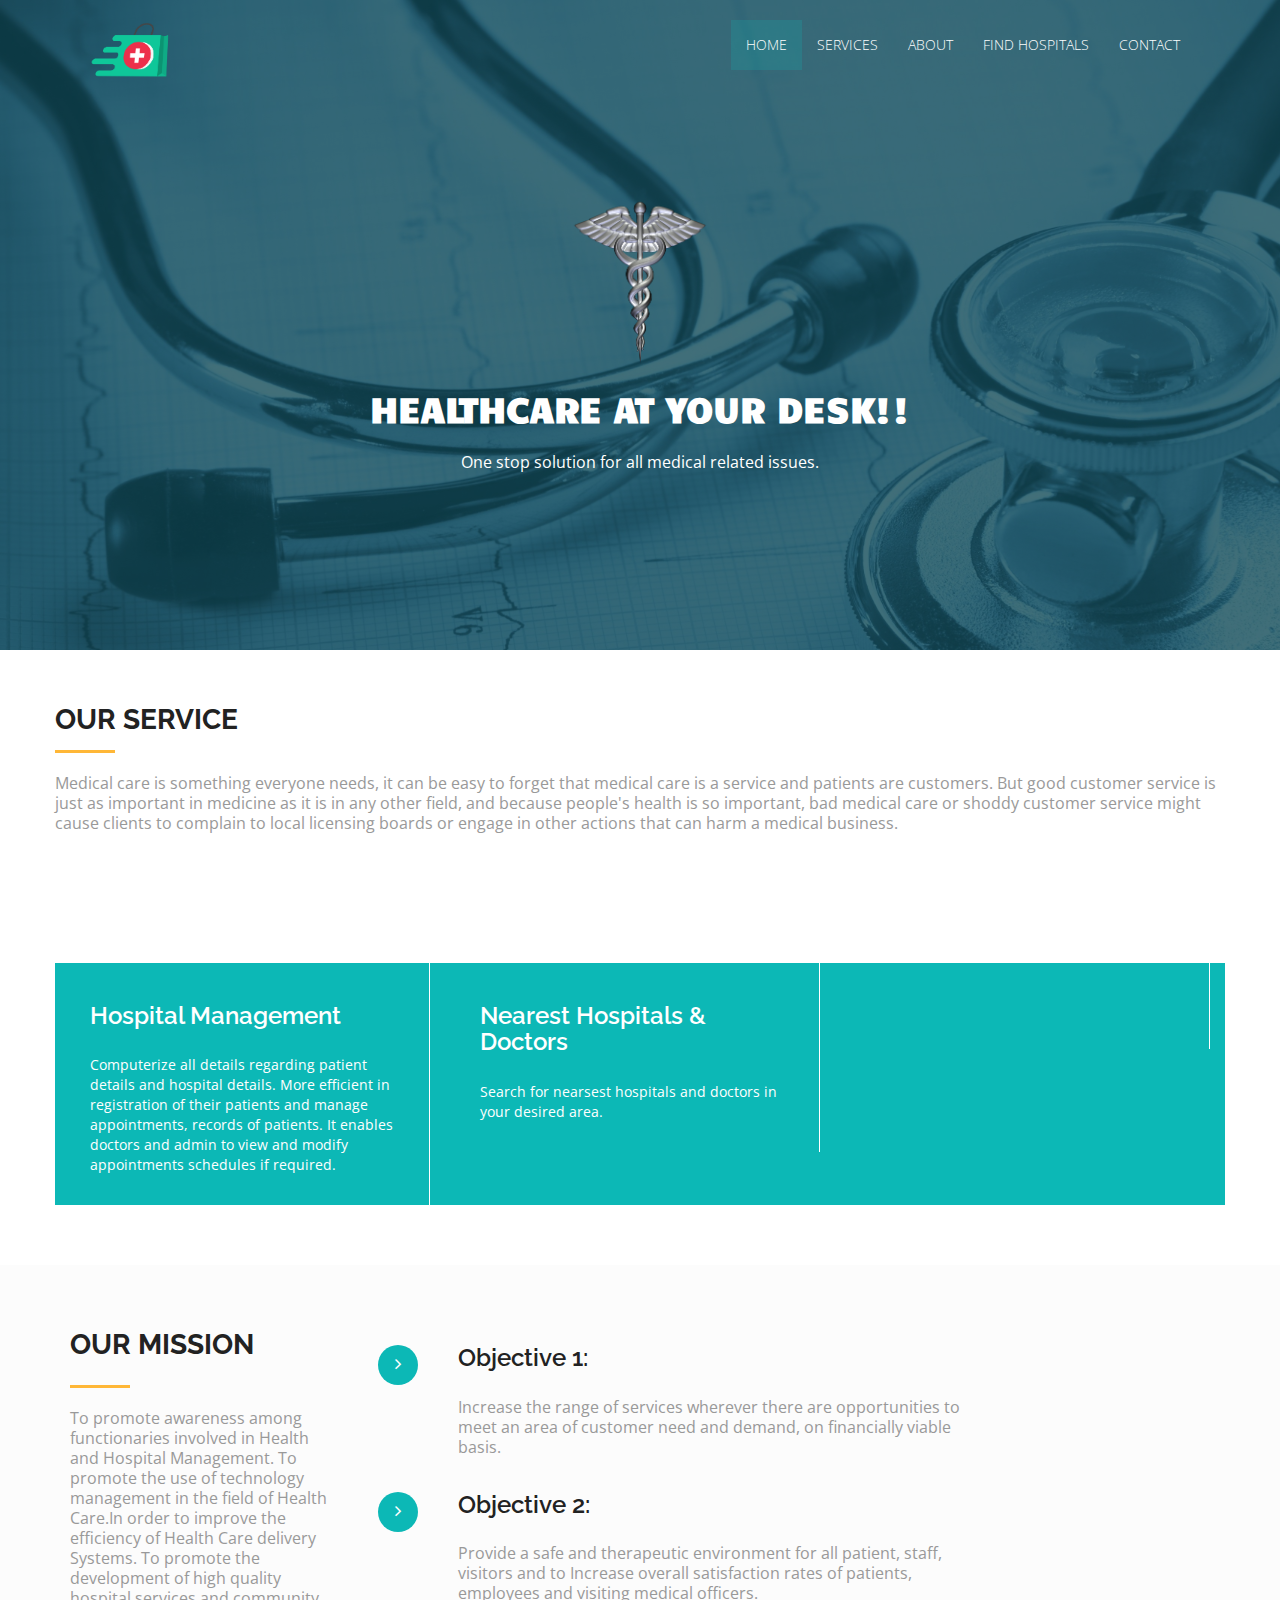
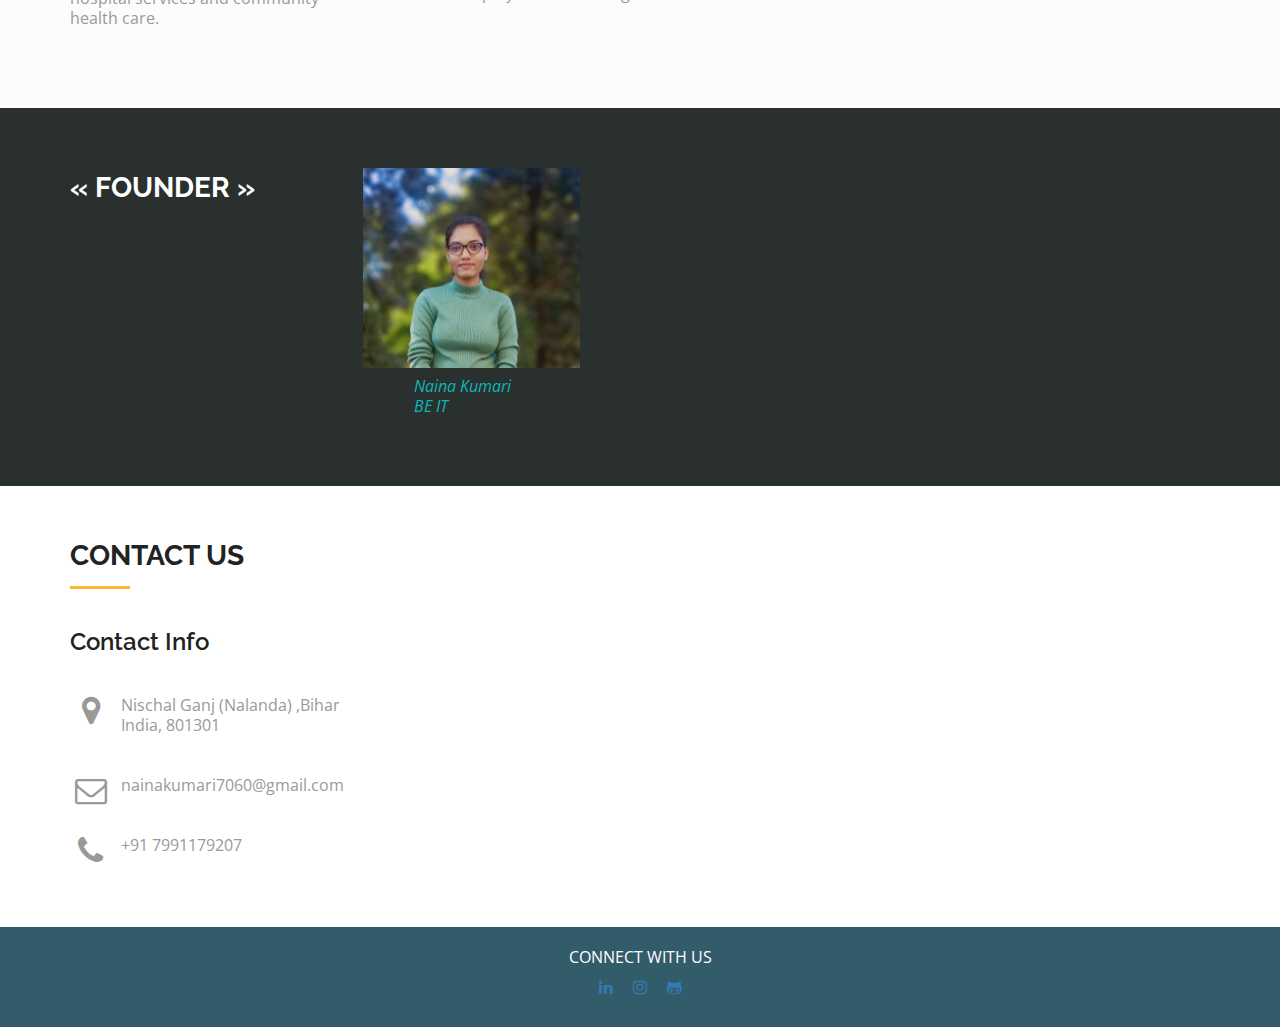
<file: prt/Medical-Help/index.html>
<!DOCTYPE html>
<html lang="en">

<head>
  <meta charset="utf-8">
  <title>Medical Help</title>
  
  <link rel="icon" type="image/x-icon" href="img/favicon.ico">
  <link rel="stylesheet" type="text/css" href="https://fonts.googleapis.com/css?family=Open+Sans|Raleway|Candal">
  <link rel="stylesheet" type="text/css" href="css/font-awesome.min.css">
  <link rel="stylesheet" type="text/css" href="css/bootstrap.min.css">
  <link rel="stylesheet" type="text/css" href="css/style.css">
  <script defer src="js/script2.js"></script>
 </head>

<body id="myPage" data-spy="scroll" data-target=".navbar" data-offset="60">

  <section id="banner" class="banner">
    <div class="bg-color">
      <nav class="navbar navbar-default">
        <div class="container">
          <div class="col-md-12">
            <div class="navbar-header">
              <div class="brand">
              <img src="img/new5.png" class="img-responsive" style="width: 90px; margin-top: -16px;"></a>
            </div>
            </div>
            <div class="collapse navbar-collapse navbar-right" id="myNavbar">
              <ul class="nav navbar-nav">
                <li class="active"><a href="#banner">Home</a></li>
                <li class=""><a href="#service">Services</a></li>
                <li class=""><a href="#about">About</a></li>
                <li class=""><a href="location.html">Find Hospitals</a></li>
                <li class=""><a href="#contact">Contact</a></li>
              </ul>
            </div>
          </div>
        </div>
      </nav>
      <div class="container">
        <div class="row">
          <div class="banner-info">
            <div class="banner-logo text-center">
              <img src="img/logo.png" class="img-responsive" style="width: 140px;">
            </div>
            <div class="banner-text text-center">
              <h1 class="white">Healthcare at your desk!!</h1>
              <p>One stop solution for all medical related issues.</p>
            </div>
           </div>
        </div>
      </div>
    </div>
  </section>

  <section id="service" class="section-padding">
    <div class="container">
      <div class="row">
        <div class="">
          <h2 class="ser-title">Our Service</h2>
          <hr class="botm-line">
          <p>Medical care is something everyone needs, it can be easy to forget that medical care is a service and patients are customers. But good customer service is just as important in medicine as it is in any other field, and because people's health is so important, bad medical care or shoddy customer service might cause clients to complain to local licensing boards or engage in other actions that can harm a medical business.</p>
        </div>
    </div>
  </section>

  <section id="cta-1" class="section-padding">
    <div class="container">
      <div class="row">
        <div class="schedule-tab">
          <div class="col-md-4 col-md-4 bor-left">
            <div class="mt-boxy-color"></div>
            <div class="medi-info">
              <h3>Hospital Management</h3>
              <p>Computerize all details regarding patient details and hospital details. 
                More efficient in registration of their patients 
                and manage appointments, records of patients. It enables doctors and admin to view 
                and modify appointments schedules if required.
                </p>
              </div>
          </div>
          <div class="col-md-4 col-md-4">
            <div class="medi-info">
              <h3>Nearest Hospitals & Doctors</h3>
              <p>Search for nearsest hospitals and doctors in your desired area.</p>
              </div>
          </div>
          <div class="col-md-4 col-md-4">
            <div class="medi-info">
              <h3></h3>
              <p></p>
              </div>
          </div>
        </div>
      </div>
    </div>
  </section>

  <section id="about" class="section-padding">
    <div class="container">
      <div class="row">
        <div class="col-md-3 col-sm-4 col-xs-12">
          <div class="section-title">
            <h2 class="head-title lg-line">Our Mission</h2>
            <hr class="botm-line">
            <p class="sec-para">To promote awareness among functionaries involved in Health and Hospital Management. To promote the use of technology management in the field of Health Care.In order to improve the efficiency of Health Care delivery Systems. To promote the development of high quality hospital services and community health care.</p>
            <a href="" style="color: #0cb8b6; padding-top:10px;"></a>
          </div>
        </div>
        <div class="col-md-9 col-sm-8 col-xs-12">
          <div style="visibility: visible;" class="col-sm-9 more-features-box">
            <div class="more-features-box-text">
              <div class="more-features-box-text-icon"> <i class="fa fa-angle-right" aria-hidden="true"></i> </div>
              <div class="more-features-box-text-description">
                <h3>Objective 1:</h3>
                <p>Increase the range of services wherever there are opportunities to meet an area of customer need and demand, on financially viable basis.</p>
              </div>
            </div>
            <div class="more-features-box-text">
              <div class="more-features-box-text-icon"> <i class="fa fa-angle-right" aria-hidden="true"></i> </div>
              <div class="more-features-box-text-description">
                <h3>Objective 2:</h3>
                <p>Provide a safe and therapeutic environment for all patient, staff, visitors and to Increase overall satisfaction rates of patients, employees and visiting medical officers.
                </p>
              </div>
            </div>
          </div>
        </div>
      </div>
    </div>
  </section>

  <section id="cta-2" class="section-padding">
    <div class="container">
      <div class=" row">
        <div class="col-md-3 col-sm-4 col-xs-12">
          <h2 class="section-title white lg-line">« FOUNDER »</h2>

        </div>
        <div class="col-md-3 col-sm-3 col-xs-12">
          <img src="img/Nainapic.jpg" style="height: 200px;">
          <p class="text-primary" style="margin-left: 51px;"><i>Naina Kumari<br>BE IT</i></p>
        </div>
        
      </div>
    </div>
  </section>

  <section id="contact" class="section-padding">
    <div class="container">
      <div class="row">
        <div class="col-md-12">
          <h2 class="ser-title">Contact us</h2>
          <hr class="botm-line">
        </div>
        <div class="col-md-4 col-sm-4">
          <h3>Contact Info</h3>
          <div class="space"></div>
          <p><i class="fa fa-map-marker fa-fw pull-left fa-2x"></i>Nischal Ganj (Nalanda) ,Bihar<br> India, 801301</p>
          <div class="space"></div>
          <p><i class="fa fa-envelope-o fa-fw pull-left fa-2x"></i>nainakumari7060@gmail.com</p>
          <div class="space"></div>
          <p><i class="fa fa-phone fa-fw pull-left fa-2x"></i>+91 7991179207</p>
        </div>
      </div>
    </div>
  </section>

  <footer id="footer">
    <div class="footer-text">Connect With Us</div>
    <div class="social-buttons" >        

      <a href="" class="social-margin" target="blank">
        <div class="social-icon linkedin">
          <i class="fa fa-linkedin" aria-hidden="true"></i>
        </div> 
      </a>

      <a href="" target="blank"  class="social-margin">
        <div class="social-icon instagram">
          <i class="fa fa-instagram" aria-hidden="true"></i>
        </div>
      </a>

      <a href=""  target="blank"  class="social-margin">
        <div class="social-icon github">
          <i class="fa fa-github-alt" aria-hidden="true"></i>
        </div>
      </a>
      
      
</div>
  </footer>

  <script src="js/bootstrap.min.js"></script>


</body>

</html>
</file>
<file: prt/Medical-Help/css/style.css>
body {
  font-family: "Open Sans", sans-serif;
  line-height: 20px;
  color: #999999;
  font-size: 300;
  font-size: 16px;
}

ol,
ul {
  list-style: none;
}

blockquote,
q {
  quotes: none;
}

blockquote:before,
blockquote:after,
q:before,
q:after {
  content: "";
  content: none;
}

table {
  border-collapse: collapse;
  border-spacing: 0;
}

h1,
h2,
h3,
h4,
h5,
h6 {
  font-family: "Raleway", sans-serif;
  font-weight: 600;
  color: #222222;
}

a,
a:hover,
a:focus,
a:active {
  outline: none;
}

.section-padding {
  padding: 60px 0px;
}

h2 {
  line-height: 20px;
  margin: 0;
  font-size: 28px;
  font-weight: 700;
  text-transform: uppercase;
}

hr.botm-line {
  height: 3px;
  width: 60px;
  background: #ffb737;
  position: relative;
  border: 0;
  margin: 20px 0 20px 0;
}

.navbar {
  margin-bottom: 0px;
  border: 0px;
  background-color: transparent;
  border-radius: 0px;
}

.sticky {
  position: fixed;
  background-color: RGBA(13, 70, 83);
  width: 100%;
  z-index: 2;
}

.navbar-default {
  padding: 20px 0;
  transition: all 0.3s;
  border: 0px;
}

.navbar {
  border-radius: 0px;
}

.navbar-brand {
  font-family: "Chewy", cursive;
  font-size: 32px;
}

.navbar-brand img {
  padding-top: 2px;
  width: 120px;
}

.navbar-default .navbar-brand,
.navbar-default .navbar-brand:hover,
.navbar-default .navbar-brand:focus {
  color: #ea6045;
}

@media (max-width: 768px) {
  .navbar-collapse {
    background: rgba(28, 74, 90, 0.9);
  }
}

.top-nav-collapse {
  padding: 0;
  background: rgba(28, 74, 90, 0.9);
}

.white,
.white:hover,
.white:focus {
  color: #fff;
  width: 100%;
}

.block {
  display: block;
}

.navbar-default .navbar-nav > .active > a,
.navbar-default .navbar-nav > .active > a:focus,
.navbar-default .navbar-nav > .active > a:hover {
  color: #fff;
  text-transform: uppercase;
  background-color: rgba(12, 184, 182, 0.21);
}

.navbar-default .navbar-nav > li > a {
  color: #fff;
  text-transform: uppercase;
  font-size: 14px;
  font-weight: 300;
}

.navbar-default .navbar-nav > li > a:hover,
.navbar-default .navbar-nav > li > a:focus {
  color: #fff;
  text-transform: uppercase;
  background-color: rgba(12, 184, 182, 0.21);
}

.affix {
  background-color: #ffffff;
}

.affix .navbar-nav > li > a:hover,
.affix .navbar-nav > li > a:focus {
  background-color: rgba(12, 184, 182);
}

#banner {
  background: url("../img/bg-banner.jpg") no-repeat fixed;
  background-size: cover;
  min-height: 650px;
  position: relative;
}

@media (max-width: 1024px) {
  #banner {
    background-attachment: scroll;
  }
}

.bg-color {
  background-color: RGBA(13, 70, 83, 0.78);
  min-height: 650px;
}

.banner-info {
  padding-top: 80px;
}

.banner-logo img {
  display: inline-block;
}

.banner-text {
  color: #fff;
}

.banner-text h1 {
  font-family: "Candal", sans-serif;
  font-size: 35px;
  text-transform: uppercase;
  padding-bottom: 15px;
}

.btn-appoint,
.btn-appoint:hover,
.btn-appoint:focus {
  margin-top: 30px;
  padding: 10px 20px;
  font-size: 12px;
  background-color: rgba(12, 184, 182, 0.91);
  border-radius: 3px;
  color: #fff;
}

.overlay-detail a i {
  text-align: center;
  position: absolute;
  bottom: 25px;
  font-size: 38px;
  color: #fff;
  margin: 0 auto;
}

.text-primary i {
  padding-top: 8px;
  display: inline-block;
}

.icon i {
  color: #0cb8b6;
  font-size: 45px;
  margin-bottom: 25px;
}

.service-info {
  margin-bottom: 20px;
}

.icon-info h4 {
  padding-bottom: 15px;
}

.icon-info p {
  font-size: 15px;
}

.schedule-tab {
  background-color: #0cb8b6;
  float: left;
}

.medi-info {
  border-right: 1px solid #fff;
}

.medi-info,
.time-info {
  padding: 20px;
  color: #fff;
}

.medi-info h3,
.time-info h3 {
  padding-bottom: 16px;
  color: #fff;
  font-weight: 600;
}

.medi-info-btn,
.medi-info-btn:hover,
.medi-info-btn:focus {
  margin: 15px 0px 5px;
  display: inline-block;
  border: solid white 2px;
  padding: 3px 8px;
  font-size: 12px;
  color: #fff;
  font-weight: 400;
  cursor: pointer;
}

td {
  border: 0px solid #ededed;
  border-top: 1px solid rgba(216, 216, 216, 0.5);
  padding: 6px 10px 6px 0;
}

.medi-info,
.time-info {
  font-size: 14px;
}

#about {
  background-color: rgba(238, 238, 238, 0.15);
}

.lg-line {
  line-height: 1.4;
  font-size: 28px;
}

.more-features-box-text-icon {
  float: left;
  width: 40px;
  height: 40px;
  padding-top: 6px;
  background: #0cb8b6;
  -moz-border-radius: 50%;
  -webkit-border-radius: 50%;
  border-radius: 50%;
  color: #fff;
  text-align: center;
}

.more-features-box-text-description h3 {
  padding-bottom: 15px;
}

.more-features-box-text-icon i {
  font-size: 18px;
  line-height: 26px;
}

.more-features-box-text-description {
  margin-left: 80px;
  margin-bottom: 35px;
}

.sec-para {
  padding-bottom: 10px;
}

.thumbnail {
  border-radius: 0px;
}

.caption h3 {
  padding-bottom: 5px;
}

.caption p {
  padding-bottom: 10px;
}

#testimonial {
  background-color: #eee;
}

.testi-details {
  background: #fff;
  padding: 14px 24px;
  margin-bottom: 20px;
  box-shadow: 3px 3px 2px 0px rgba(0, 0, 0, 0.18);
  position: relative;
}

.testi-info a {
  display: block;
  width: 50px;
  height: 50px;
  background-color: #fff;
  border-radius: 50%;
  float: left;
  margin-right: 10px;
}

.testi-info a img {
  border-radius: 50%;
}

.testi-info h3 {
  display: inline-block;
  line-height: 22px;
  font-weight: 600;
  color: #000;
  margin-top: 8px;
}

.testi-info h3 > span {
  display: block;
  line-height: 16px;
  font-weight: 400;
}

.testi-details::after {
  content: "";
  position: absolute;
  width: 0;
  height: 0;
  border-style: solid;
  border-color: transparent;
  border-left: 0;
  bottom: -40px;
  left: 56px;
  border-top-color: #fff;
  border-width: 20px;
}

.testi-details::before {
  content: "";
  position: absolute;
  transform: rotate(45deg);
  width: 0px;
  height: 0px;
  bottom: -30px;
  left: 45px;
  border-style: solid;
  border-width: 15px;
  border-color: transparent;
  z-index: -1;
  box-shadow: 3px -13px 5px 0px rgba(0, 0, 0, 0.18);
  border-left: 0;
}

#cta-2 {
  background-color: rgb(41, 48, 46);
}

.white {
  color: #fff;
}

.icon-play,
.icon-play:hover,
.icon-play:focus {
  background-color: #0cb8b6;
  padding: 5px 10px;
  color: #fff;
  text-decoration: none;
  padding: 5px 17px;
  margin-top: 26px;
  display: block;
}

.text-primary {
  color: #0cb8b6;
}

.icon-mar {
  margin-right: 7px;
}

.space {
  margin-top: 40px;
}

.btn-form,
.btn-form:hover,
.btn-form:focus {
  background-color: #0cb8b6;
  color: #fff;
  border-radius: 0px;
  padding: 10px 20px;
}

.br-radius-zero {
  border-radius: 0px;
}

.form-control {
  height: 40px;
}

.validation {
  color: red;
  display: none;
  margin: 0 0 20px;
  font-weight: 400;
  font-size: 13px;
}

#sendmessage {
  color: green;
  border: 1px solid green;
  display: none;
  text-align: center;
  padding: 15px;
  font-weight: 600;
  margin-bottom: 15px;
}

#errormessage {
  color: red;
  display: none;
  border: 1px solid red;
  text-align: center;
  padding: 15px;
  font-weight: 600;
  margin-bottom: 15px;
}

#sendmessage.show,
#errormessage.show,
.show {
  display: block;
}

#footer {
  background-color: #325c6a;
  padding: 20px;
  display: flex;
  flex-direction: column;
  height: 100px;
  align-items: center;
  justify-content: space-between;
}
.footer-text {
  font-size: 16px;
  color: white;
  text-transform: uppercase;
}
.social-buttons {
  display: flex;
}
.social-icon {
  padding: 10px;
}
/* .social-icon li {
  float: left;
  width: 50px;
  height: 50px;
  line-height: 50px;
  text-align: center;
  margin-right: 5px;
} */

.bglight-blue {
  background-color: #3498db;
}

.bgred {
  background-color: #e74c3c;
}

.bgdark-blue {
  background-color: #2c3e50;
}

.bglight-blue {
  background-color: #3498db;
}

.site-link,
.site-link:hover,
.site-link:focus {
  color: #0cb8b6;
  text-transform: none;
}

@media (min-width: 551px) and (max-width: 980px) {
}

@media (min-width: 220px) and (max-width: 551px) {
  .testi-info {
    margin-bottom: 20px;
  }

  .marb20 {
    margin-top: 30px;
  }

  h2 {
    font-size: 24px;
    line-height: 1.2;
  }

  .section-title {
    margin-bottom: 30px;
  }

  .medi-info {
    border: 0px;
    border-bottom: 1px solid #fff;
  }

  .service-info {
    margin-top: 20px;
    margin-bottom: 0px;
  }

  .caption h3 {
    font-size: 14px;
  }

  .caption p {
    font-size: 12px;
    padding-bottom: 5px;
  }

  .caption ul li a i {
    font-size: 14px;
  }

  .banner-text h1 {
    font-size: 24px;
  }
}
</file>
